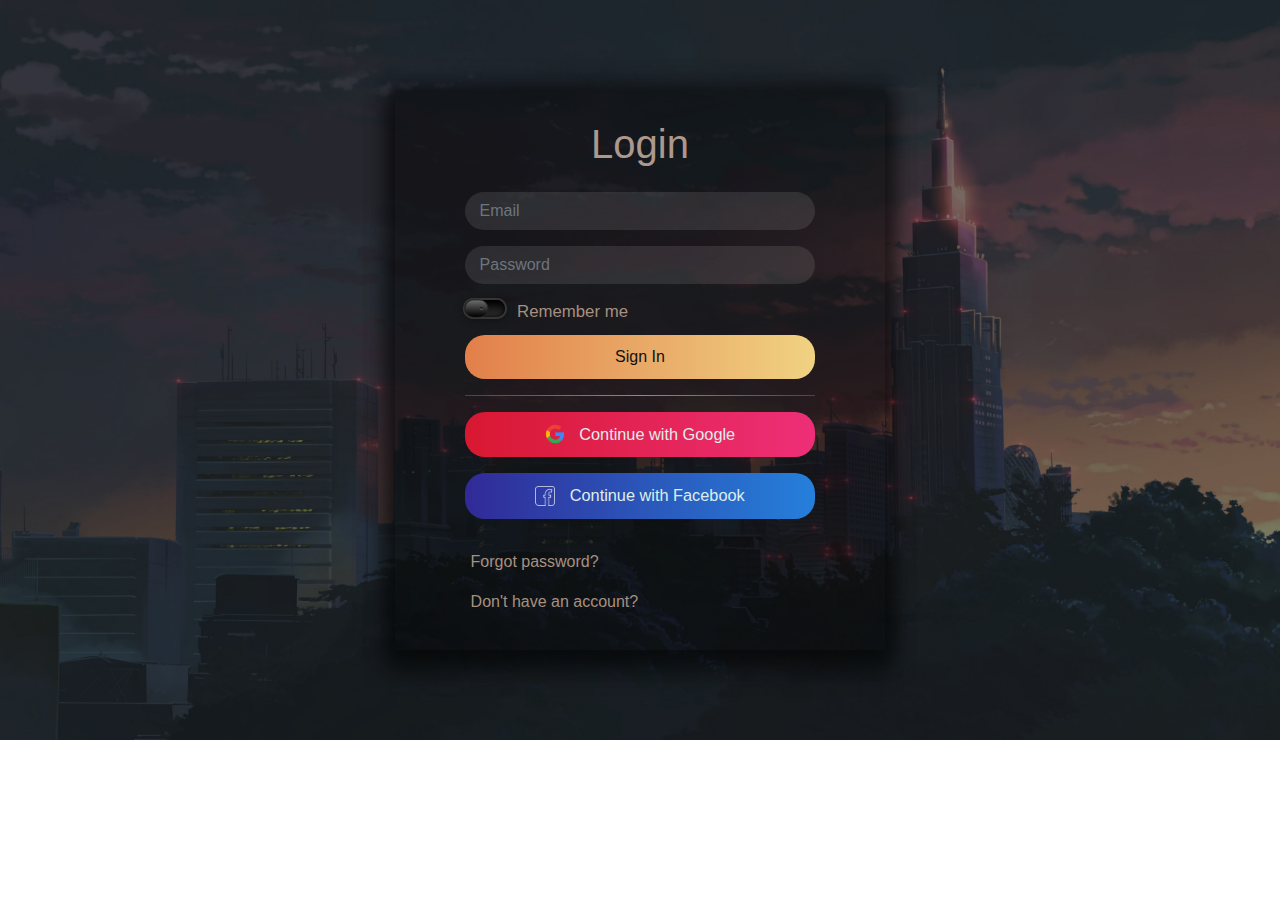
<file: index.html>
<!DOCTYPE html>
<html lang="en">
<head>
  <meta charset="UTF-8">
  <meta name="viewport" content="width=device-width, initial-scale=1.0">
  <meta http-equiv="X-UA-Compatible" content="ie=edge">

  <!-- Bootstrap CSS -->
  <link rel="stylesheet" href="https://stackpath.bootstrapcdn.com/bootstrap/4.3.1/css/bootstrap.min.css" integrity="sha384-ggOyR0iXCbMQv3Xipma34MD+dH/1fQ784/j6cY/iJTQUOhcWr7x9JvoRxT2MZw1T" crossorigin="anonymous">

  <!-- Font Awesome Icon -->
  
  <!-- Bootstrap JS files -->
  <script src="https://code.jquery.com/jquery-3.3.1.slim.min.js" integrity="sha384-q8i/X+965DzO0rT7abK41JStQIAqVgRVzpbzo5smXKp4YfRvH+8abtTE1Pi6jizo" crossorigin="anonymous"></script>
<script src="https://cdnjs.cloudflare.com/ajax/libs/popper.js/1.14.7/umd/popper.min.js" integrity="sha384-UO2eT0CpHqdSJQ6hJty5KVphtPhzWj9WO1clHTMGa3JDZwrnQq4sF86dIHNDz0W1" crossorigin="anonymous"></script>
<script src="https://stackpath.bootstrapcdn.com/bootstrap/4.3.1/js/bootstrap.min.js" integrity="sha384-JjSmVgyd0p3pXB1rRibZUAYoIIy6OrQ6VrjIEaFf/nJGzIxFDsf4x0xIM+B07jRM" crossorigin="anonymous"></script>

  <!-- External CSS -->
  <link rel="stylesheet" href="css/styles.css">
  <title>Sign In</title>
</head>
<body>
  <div class="container-fluid sign-in-bg">
    <form class="col-xl-5 col-lg-5 col-md-6 col-sm-8 col-xs-10 mx-auto login-box">
      <div class="box-bg">
        <div class="login-form">
          <div class="main-form">
            <h1 class="display-4 login mb-4 text-center">
              Login
            </h1>
            <div class="form-group">
              <input id="user" type="text" class="input form-control" placeholder="Email" required></input>
            </div>
            <div class="form-group">
              <input id="pass" type="password" class="input form-control" placeholder="Password" data-type="password" required>
            </div>
            <div class="form-group check">
              <input type="checkbox" class="checkbox " id="remember-me">
              <label for="remember-me" class="check-txt display-4 ml-2">Remember me</label>
            </div>
            <div class="form-group">
              <input type="submit" class="button btn-block sign-txt" value="Sign In">
            </div>
            <div class="hr mb-3"></div>
            <div class="form-group">
              <button class="button-google btn-block btns">
                <img src="./images/google-logo.png" alt="" width="20px" style="margin-bottom: 3px; margin-right: 10px;">
                <a href="#" class="text-decoration-none">
                  Continue with Google
                </a>  
              </button>       
            </div>
            <div class="form-group">
              <button class="button-fb btn-block btns">
                <img src="./images/fb-logo.png" alt="" width="20px" style="margin-bottom: 3px; margin-right: 10px;">
                <a href="#" class="text-decoration-none">
                  Continue with Facebook
                </a>
              </button>       
            </div>
            <div class="form-group">
              <button class="display-4 txt-btn forgot-btn mt-3"  >
                <a href="" class="text-decoration-none" data-toggle="modal" data-target="#register">Forgot password? </a>
              </button>  
                <!-- Modal -->
                <div id="register" class="modal fade" role="dialog">
                  <div class="modal-dialog">
                  <!-- Modal content-->
                  <div class="modal-content forgot-pass-bg">
                    <button type="button" class="close text-danger text-muted" data-dismiss="modal">&times;</button>
                    <!-- Modal Body -->
                    <div class="modal-body">
                      <div class="login-form">
                        <div class="main-form">
                          <h1 class="display-4 login mb-4 text-center">Get a PIN in your email </h1>
                          <div class="form-group">
                            <input id="user" type="text" class="input btn-block" placeholder="Email" required></input>
                          </div>
                          <div class="form-group">
                            <input type="submit" class="button btn-block sign-txt" value="Reset Password">
                          </div>
                        </div>
                      </div>
                    </div>
                  </div>

                </div>

              </div>

            </div>
            <div class="form-group">
              <button type="button" class="display-4 txt-btn register-btn">
                <a href="sign-up.html" class="text-decoration-none">
                  Don't have an account?
                </a>
              </button>  
            </div>
          </div>
          
        </div>
      </div>
    </form>
  </div>

</body>
</html>
</file>
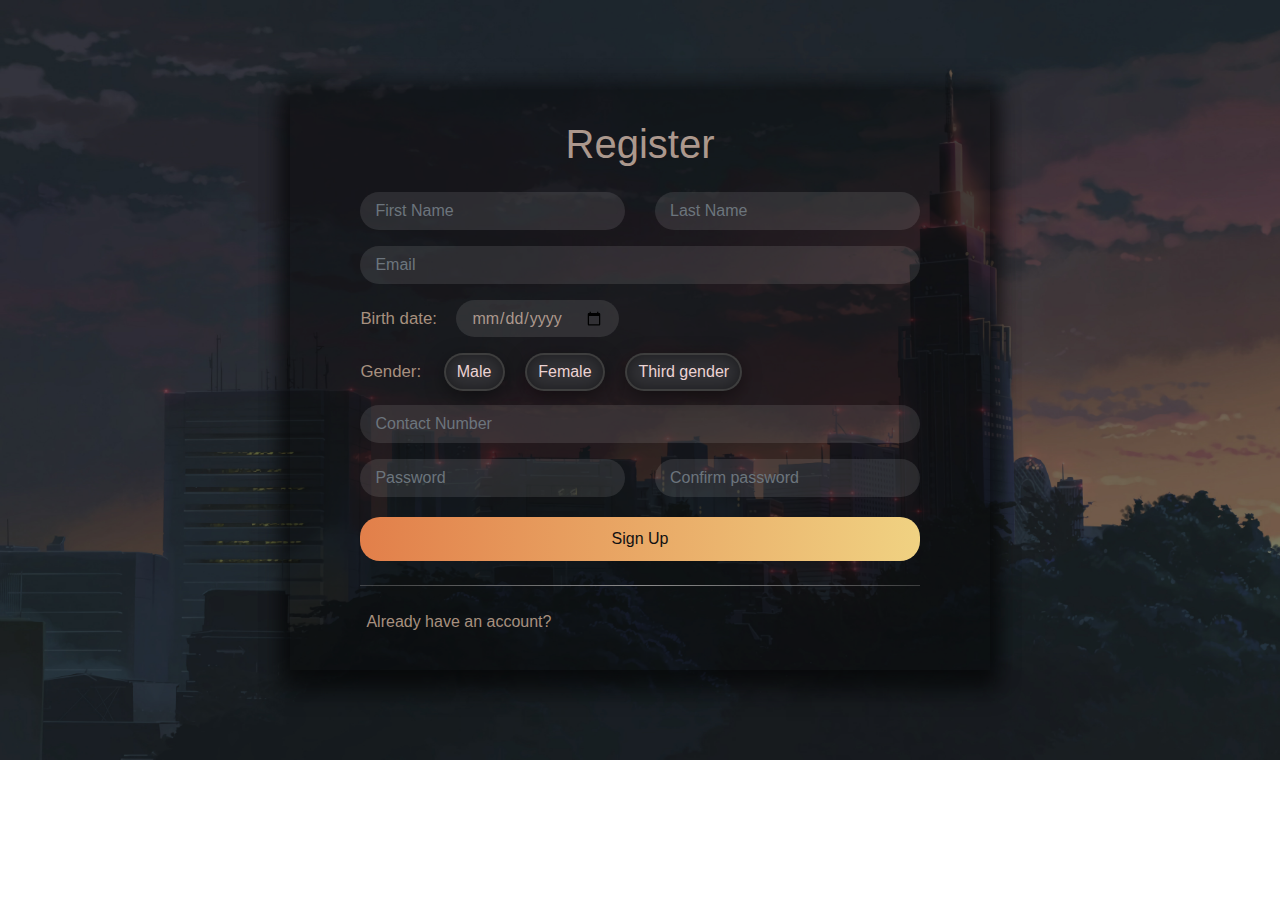
<file: sign-up.html>
<!DOCTYPE html>
<html lang="en">

<head>
  <meta charset="UTF-8">
  <meta name="viewport" content="width=device-width, initial-scale=1.0">
  <meta http-equiv="X-UA-Compatible" content="ie=edge">

  <!-- Bootstrap CSS -->
  <link rel="stylesheet" href="https://stackpath.bootstrapcdn.com/bootstrap/4.3.1/css/bootstrap.min.css"
    integrity="sha384-ggOyR0iXCbMQv3Xipma34MD+dH/1fQ784/j6cY/iJTQUOhcWr7x9JvoRxT2MZw1T" crossorigin="anonymous">

  <!-- Font Awesome Icon -->

  <!-- Bootstrap JS files -->
  <script src="https://code.jquery.com/jquery-3.3.1.slim.min.js"
    integrity="sha384-q8i/X+965DzO0rT7abK41JStQIAqVgRVzpbzo5smXKp4YfRvH+8abtTE1Pi6jizo"
    crossorigin="anonymous"></script>
  <script src="https://cdnjs.cloudflare.com/ajax/libs/popper.js/1.14.7/umd/popper.min.js"
    integrity="sha384-UO2eT0CpHqdSJQ6hJty5KVphtPhzWj9WO1clHTMGa3JDZwrnQq4sF86dIHNDz0W1"
    crossorigin="anonymous"></script>
  <script src="https://stackpath.bootstrapcdn.com/bootstrap/4.3.1/js/bootstrap.min.js"
    integrity="sha384-JjSmVgyd0p3pXB1rRibZUAYoIIy6OrQ6VrjIEaFf/nJGzIxFDsf4x0xIM+B07jRM"
    crossorigin="anonymous"></script>

  <!-- External CSS -->
  <link rel="stylesheet" href="css/styles.css">
  <title>Sign Up</title>
</head>

<body>
  <div class="container-fluid sign-in-bg">
    <form class="col-xl-7 col-lg-8 col-md-8 col-sm-10 col-xs-12 mx-auto login-box">
      <div class="box-sign-up">
        <div class="login-form">
          <div class="main-form">
            <h1 class="display-4 login mb-4 text-center">
              Register
            </h1>
            <div class="row form-group mb-0">
              <div class="col-lg-6 col-md-12 col-sm-12 col-xs-12 mb-3">
                <input type="text" class="input form-control" placeholder="First Name" required>
              </div>
              <div class="col-lg-6 col-md-12 col-sm-12 mb-3">
                <input type="text" class="input form-control" placeholder="Last Name" required>
              </div>
            </div>
            <div class="form-group">
              <input id="user" type="text" class="input form-control" placeholder="Email" required></input>
            </div>
            <div class="form-group ">
              <label class="check-txt mr-0">Birth date:</label>
              <input id="b-date" type="date" class="input b-day" required></input>
            </div>
            <div class="form-group mb-2">
              <fieldset>
                <label class="check-txt">Gender:</label>

                <input id="male" class="radio-inline_input" type="radio" name="gender" value="male" />
                <label class="radio-inline_label" for="male">
                  Male
                </label>
                <input id="female" class="radio-inline_input" type="radio" name="gender" value="female" />
                <label class="radio-inline_label" for="female">
                  Female
                </label>
                <input id="third-gender" class="radio-inline_input" type="radio" name="gender" value="third-gender" />
                <label class="radio-inline_label" for="third-gender">
                  Third gender
                </label>
              </fieldset>
            </div>
            <div class="form-group">
              <input id="telephone" type="tel" class="input form-control" placeholder="Contact Number" required></input>
            </div>
            <div class="row form-group mb-1">
              <div class="col-lg-6 col-md-12 col-sm-12 col-xs-12 mb-3">
                <input type="text" class="input form-control" placeholder="Password" required>
              </div>
              <div class="col-lg-6 col-md-12 col-sm-12">
                <input type="text" class="input form-control mb-3" placeholder="Confirm password" required>
              </div>
            </div>
            <div class="form-group">
              <input type="submit" class="button btn-block sign-txt" value="Sign Up">
            </div>
            <div class="hr mt-4 mb-4"></div>
            <div class="form-group">
              <button type="button" class="display-4 txt-btn register-btn">
                <a href="index.html" class="text-decoration-none">
                  Already have an account?
                </a>
              </button>
            </div>
          </div>
        </div>
      </div>
    </form>
  </div>

</body>

</html>
</file>
<file: css/styles.css>
@import "https://stackpath.bootstrapcdn.com/font-awesome/4.7.0/css/font-awesome.min.css";

/* Sign in form */
.sign-in-bg{
  background: url('../images/sign-in-bg.jpg');
  background-position: center;
  background-repeat: no-repeat;
  background-size: cover;
  max-width: 100%;
}
:after,:before{box-sizing:border-box}



.login{
  color: #ac988d;
  font-size: 2.5rem;
}
.sign-txt{
  color: hsl(240, 3%, 7%) !important;
}

.login-box{
  padding-top: 10vh;
  padding-bottom: 10vh;
}
.box-bg{
  width: 100%;
  max-width: 500px;
  padding: 30px 70px 20px 70px;
  position: relative;
  background: rgba(0,0,0,0.43);
  background-size: cover; 
  box-shadow:0 15px 20px 8px rgba(0, 0, 0, 0.43),0 0 20px 8px rgba(2, 2, 2, 0.43);
}
.login-form .input, .button{
  border: none;
  outline: none;
  border-radius: 20px;
  padding: 10px 15px;
  background: rgba(255, 255, 255, .1);
}
.login-form .input{
  color: #ac988d;
}
.login-form .button{
  background: linear-gradient(90deg, rgb(226, 127, 74), rgb(240, 210, 130));
  color: #533b3b;
  font-weight: 500;
  font-size: 1.0rem;
} 
.login-form .button-google{
  background: linear-gradient(90deg, rgb(216, 24, 49), rgb(238, 47, 120));
  color: #dfcdcd;
  font-size: 1.0rem;
  border: none;
  outline: none;
  border-radius: 20px;
  padding: 10px 15px;
}
.login-form .button-fb{
  background: linear-gradient(90deg, #312a97, #2580db);
  color: #eef0dd;
  font-size: 1.0rem;
  border: none;
  outline: none;
  border-radius: 20px;
  padding: 10px 15px;
}
.login-form .btns a{
  color: #ddeeea;
  font-size: 1.02rem;
  font-weight: 400;
}

.login-form .button-google:hover{
  background: linear-gradient(90deg, rgb(238, 47, 120), rgb(216, 24, 49));
}
.login-form .button-fb:hover{
  background: linear-gradient(90deg, #2580db, #312a97);
}
.login-form .button:hover{
  background: linear-gradient(90deg, rgb(240, 210, 130), rgb(226, 127, 74));
}

::-webkit-input-placeholder { /* Safari, Chrome and Opera */
  color: rgba(124, 116, 109, 0.774); 
  opacity: .7;
}
::-moz-input-placeholder { /* Mozilla firefox 19+ */
  color: rgba(124, 116, 109, 0.774);
  opacity: .7; 
}
::-ms-input-placeholder { /* MS Edge  */
  color: rgba(124, 116, 109, 0.774);
  opacity: .7; 
}

.hr{
  border: 0; 
  height: 1px; 
  background: -webkit-linear-gradient(right, hsla(20, 1%, 60%, 0.336), #8c8b8b, hsla(20, 1%, 60%, 0.336));
  background-image: -moz-linear-gradient(right, hsla(20, 1%, 60%, 0.336), #8c8b8b, hsla(20, 1%, 60%, 0.336));
  background-image: -ms-linear-gradient(right, hsla(20, 1%, 60%, 0.336), #8c8b8b, hsla(20, 1%, 60%, 0.336));
  background-image: -o-linear-gradient(right, hsla(20, 1%, 60%, 0.336), #8c8b8b, hsla(20, 1%, 60%, 0.336)); 
}

.txt-btn{
  background: none;
  font-weight: 500;
  font-size: 1.0rem;
  border: none;
  outline: none;
}
.txt-btn a{
  color: #a7907f;
}
.txt-btn:hover{
  outline: none;
  border-bottom: 1px solid #69574f;
}

.check{
  margin-bottom: 5px;
}
.main-form input[type="checkbox"]{
  position: relative;
  width: 40px;
  height: 17px;
  -webkit-appearance: none;
  background: linear-gradient(0deg, #333, #000);
  outline: none;
  border-radius: 25px;
  box-shadow: 0 0 0 2px #353535, 0 0 0 2px #3e3e3e, inset 0 0 5px rgba(0, 0, 0, 1), 0 2px 10px rgba(0, 0, 0, .5), inset 0 0 7px rgba(0, 0, 0, .2);
}
.main-form input:checked[type="checkbox"]{
  background: linear-gradient(0deg, #dfc05d, rgb(255, 173, 132));
  box-shadow: 0 0 2px #6dd1ff, 0 0 0 4px #353535, 0 0 0 3px #3e3e3e, inset 0 0 10px rgba(0, 0, 0, 1), 0 5px 20px rgba(0, 0, 0, .5), inset 0 0 15px rgba(0, 0, 0, .2);
}
.main-form input[type="checkbox"]:before {
  content: "";
  position: absolute;
  width: 23px;
  height: 17px;
  background: linear-gradient(0deg, #000, #6b6b6b);
  border-radius: 25px;
  top: 0;
  left: 0;
  box-shadow: 0 0 0 1px #232323;
  transform: scale(.98, .96);
  transition: .5s;
}
.main-form input:checked[type="checkbox"]:before {
  left: 17px;
}
.main-form input[type="checkbox"]:after {
  content: "";
  position: absolute;
  width: 3px;
  height: 3px;
  top: calc(50% - 2px);
  left: 15px;
  background: linear-gradient(0deg, #6b6b6b, #000);
  border-radius: 50px;
  transition: .5s;
}
.main-form input:checked[type="checkbox"]:after {
  left: 32px;
  background: #ffc163;
  box-shadow: 0 0 5px #ffb413, 0 0 15px #ffac13;
}
.check-txt{
  color: #a7907f;
  font-size: 1.05rem;
}





/* Forgot Password */
.forgot-pass-bg{
  width: 100%;
  max-width: 500px;
  padding: 30px 70px 20px 70px;
  position: relative;
  background: rgba(29, 27, 27, 0.932);
  background-size: cover; 
  border-radius: 2%;
  box-shadow:0 12px 15px 0 rgba(8, 8, 8, 0.5),0 17px 50px 0 rgba(17, 17, 17, 0.5);
}





/* Register */
.box-sign-up{
  width: 100%;
  max-width: 700px;
  padding: 30px 70px 20px 70px;
  position: relative;
  background: rgba(0,0,0,0.43);
  background-size: cover; 
  box-shadow:0 15px 20px 8px rgba(0, 0, 0, 0.43),0 0 20px 8px rgba(2, 2, 2, 0.43);
}

fieldset {
  border: none;
  padding: 0;
  margin: 0;
}
.radio-inline_input {
  clip: rect(1px, 1px, 1px, 1px);
  position: absolute !important;
}
.radio-inline_label {
  cursor: pointer;
  display: inline-block;
  padding: 0.33rem 0.7rem;
  margin-left: 20px;
  border-radius: 20px;
  transition: all .2s;
  color: rgb(236, 211, 211);
  background: #313135;
  box-shadow: 0 0 0 2px #3e3e3e, 0 5px 20px rgba(0, 0, 0, .5), inset 0 0 15px rgba(0, 0, 0, .45);
}
.radio-inline_input:checked + .radio-inline_label {
  background: linear-gradient(0deg, #4b4a48, #353535);
  box-shadow: 0 0 6px #4baad6, 0 0 0 1px #353535, 0 0 0 2px #3e3e3e, inset 0 0 10px rgba(0, 0, 0, 1), 0 5px 20px rgba(0, 0, 0, .5), inset 0 0 15px rgba(0, 0, 0, .2);
  color: #fff;
  text-shadow: 0 0 1px rgba(0,0,0,.7);
}
.radio-inline_input:focus + .radio-inline_label {
  outline: none;
}
.b-day{
  margin-left: 15px;
  height: 37px;
  border-radius: 30px;
}
</file>
